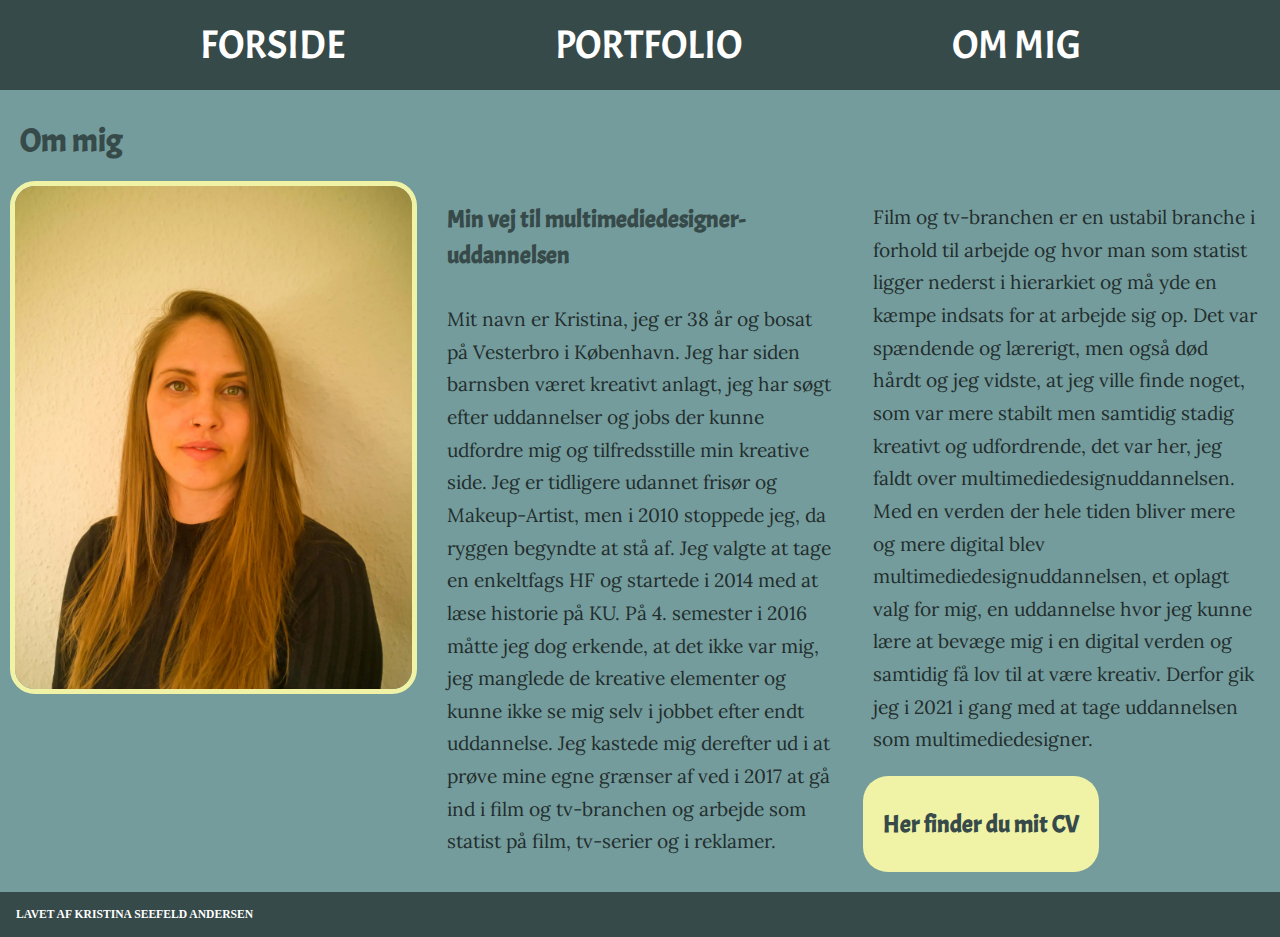
<file: ommig.html>
<!DOCTYPE html>
<html lang="da">
  <head>
    <meta charset="UTF-8" />
    <meta http-equiv="X-UA-Compatible" content="IE=edge" />
    <meta name="viewport" content="width=device-width, initial-scale=1.0" />
    <meta name="robots" content="noindex" />
    <link rel="stylesheet" href="index.css" />
    <link rel="preconnect" href="https://fonts.googleapis.com" />
    <link rel="preconnect" href="https://fonts.gstatic.com" crossorigin />
    <link
      href="https://fonts.googleapis.com/css2?family=Acme&display=swap"
      rel="stylesheet"
    />
    <link
      href="https://fonts.googleapis.com/css2?family=Lora:ital,wght@0,400;0,500;1,400;1,500&display=swap"
      rel="stylesheet"
    />
    <title>Om mig</title>
  </head>
  <body>
    <header id="menubar">
      <button class="toggle-btn">≡</button>
      <nav>
        <ul>
          <li>
            <a href="index.html">FORSIDE</a>
          </li>
          <li>
            <a href="portfolio.html">PORTFOLIO</a>
          </li>
          <li>
            <a href="#ommig">OM MIG</a>
          </li>
        </ul>
      </nav>
    </header>
    <main>
      <section id="om_mig">
        <h3>Om mig</h3>
        <div class="migwrapper">
          <img src="webp/portfolioportræt.webp" alt="portrætfoto af mig" />
          <div>
            <h4>Min vej til multimediedesigner-uddannelsen</h4>
            <p>
              Mit navn er Kristina, jeg er 38 år og bosat på Vesterbro i
              København. Jeg har siden barnsben været kreativt anlagt, jeg har
              søgt efter uddannelser og jobs der kunne udfordre mig og
              tilfredsstille min kreative side. Jeg er tidligere udannet frisør
              og Makeup-Artist, men i 2010 stoppede jeg, da ryggen begyndte at
              stå af. Jeg valgte at tage en enkeltfags HF og startede i 2014 med
              at læse historie på KU. På 4. semester i 2016 måtte jeg dog
              erkende, at det ikke var mig, jeg manglede de kreative elementer
              og kunne ikke se mig selv i jobbet efter endt uddannelse. Jeg
              kastede mig derefter ud i at prøve mine egne grænser af ved i 2017
              at gå ind i film og tv-branchen og arbejde som statist på film,
              tv-serier og i reklamer.
            </p>
          </div>
          <div>
            <p>
              Film og tv-branchen er en ustabil branche i forhold til arbejde og
              hvor man som statist ligger nederst i hierarkiet og må yde en
              kæmpe indsats for at arbejde sig op. Det var spændende og
              lærerigt, men også død hårdt og jeg vidste, at jeg ville finde
              noget, som var mere stabilt men samtidig stadig kreativt og
              udfordrende, det var her, jeg faldt over
              multimediedesignuddannelsen. Med en verden der hele tiden bliver
              mere og mere digital blev multimediedesignuddannelsen, et oplagt
              valg for mig, en uddannelse hvor jeg kunne lære at bevæge mig i en
              digital verden og samtidig få lov til at være kreativ. Derfor gik
              jeg i 2021 i gang med at tage uddannelsen som multimediedesigner.
            </p>
            <a href="pdf/mitCV.pdf" class="linkknap" target="blank"
              ><h4>Her finder du mit CV</h4>
            </a>
          </div>
        </div>
      </section>
    </main>
    <footer><h5>LAVET AF KRISTINA SEEFELD ANDERSEN</h5></footer>
    <script src="navigation.js"></script>
  </body>
</html>
</file>
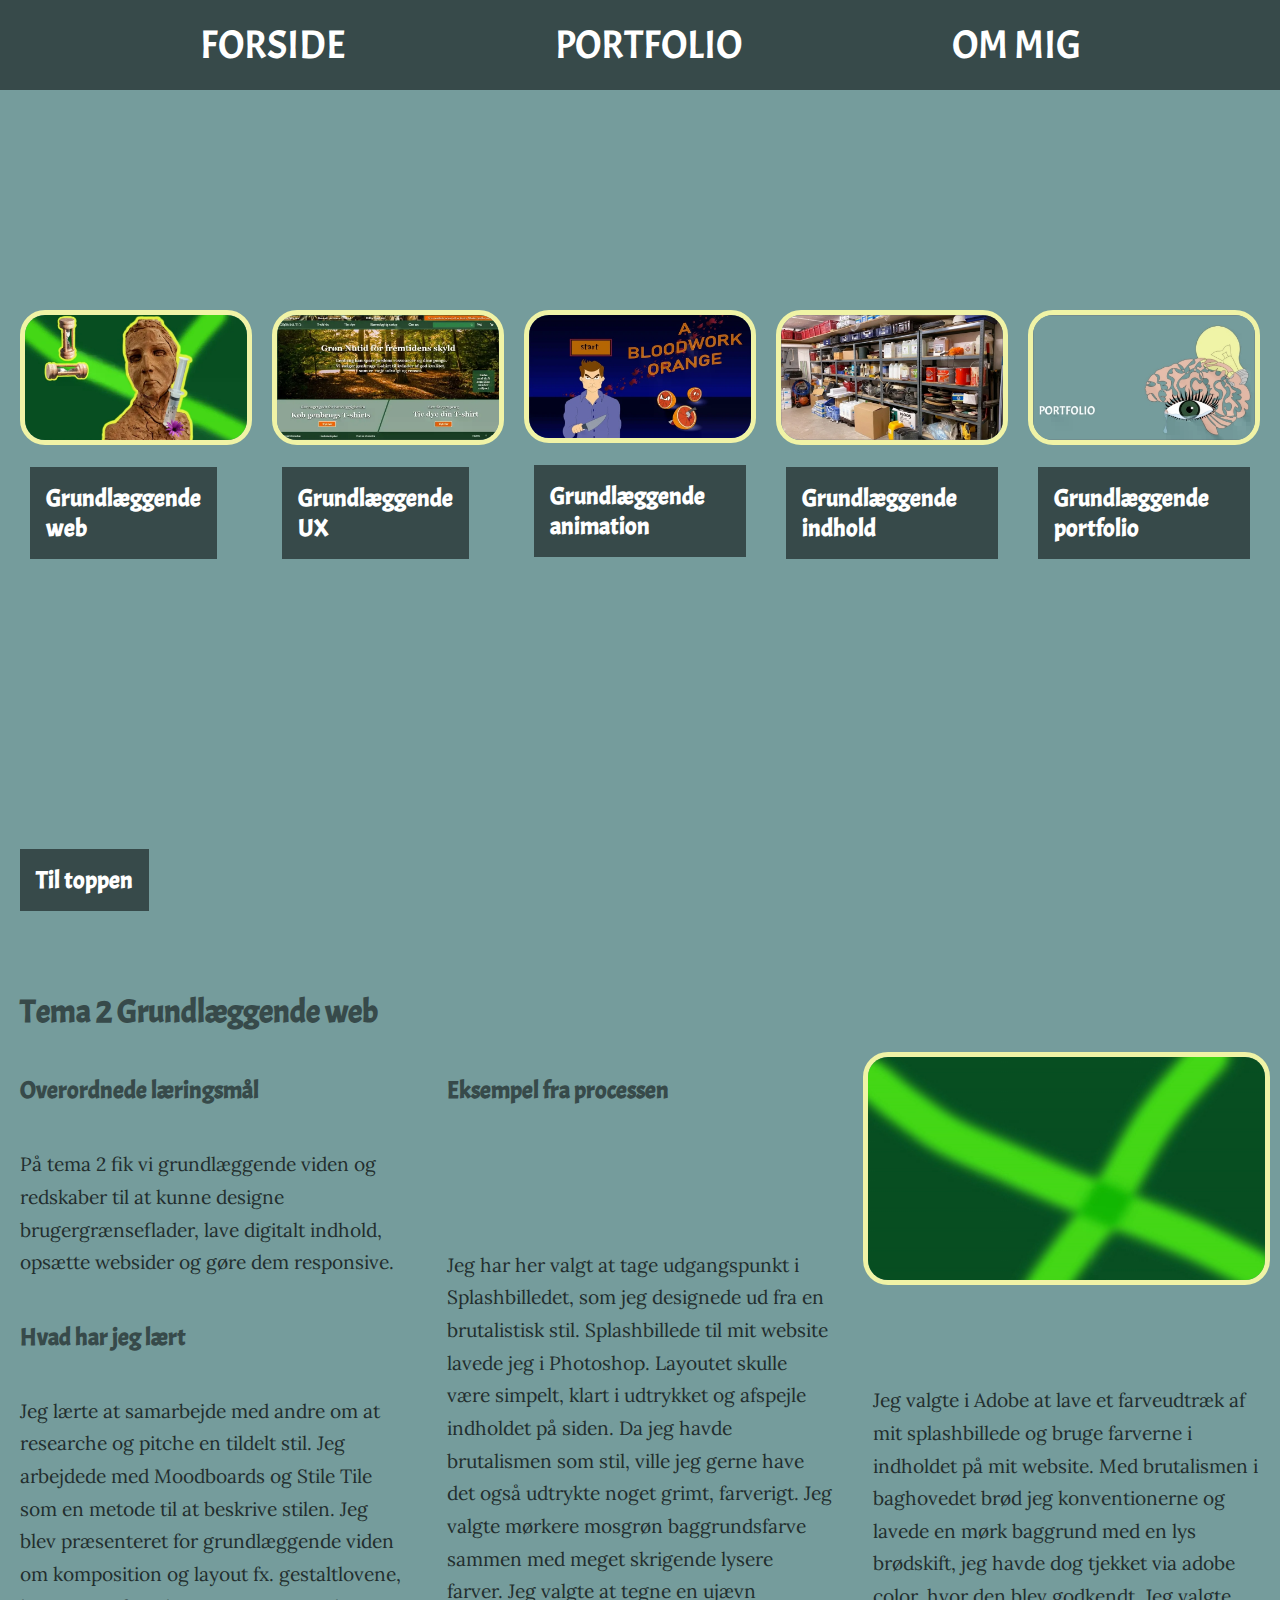
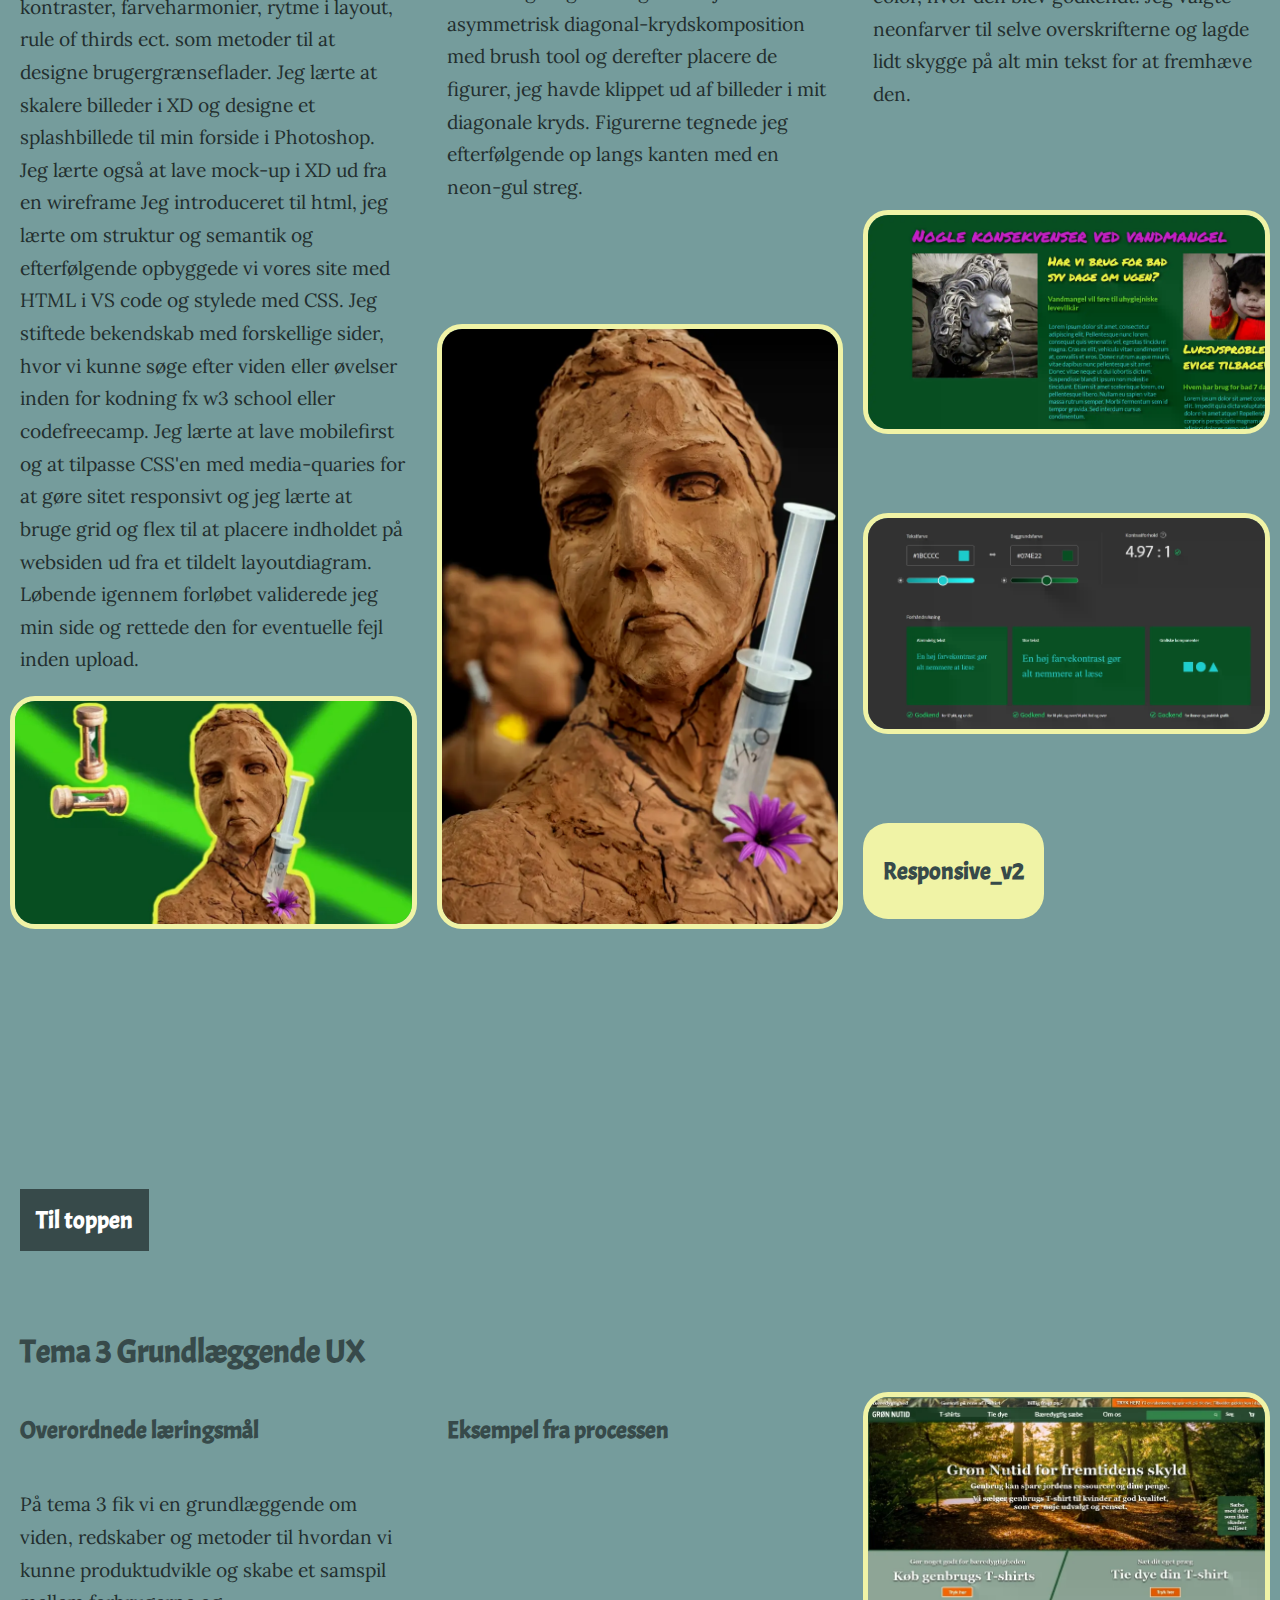
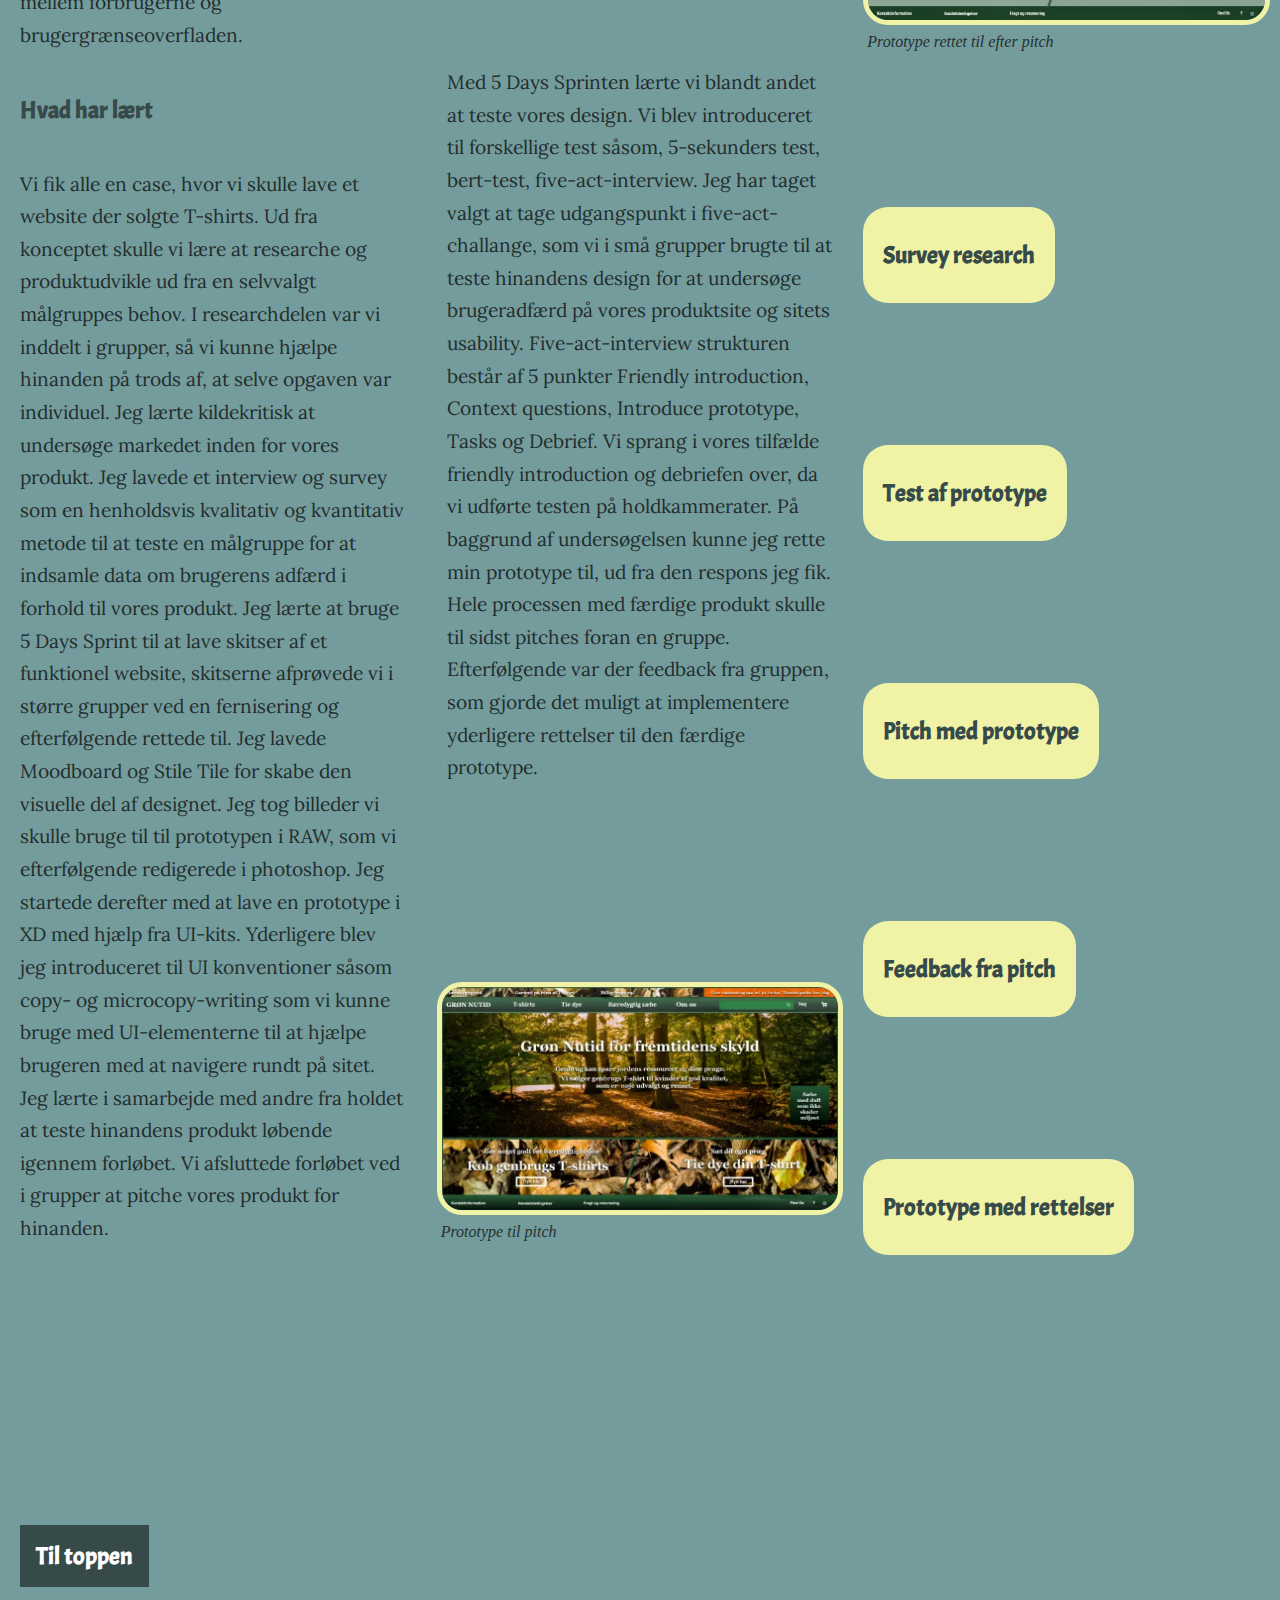
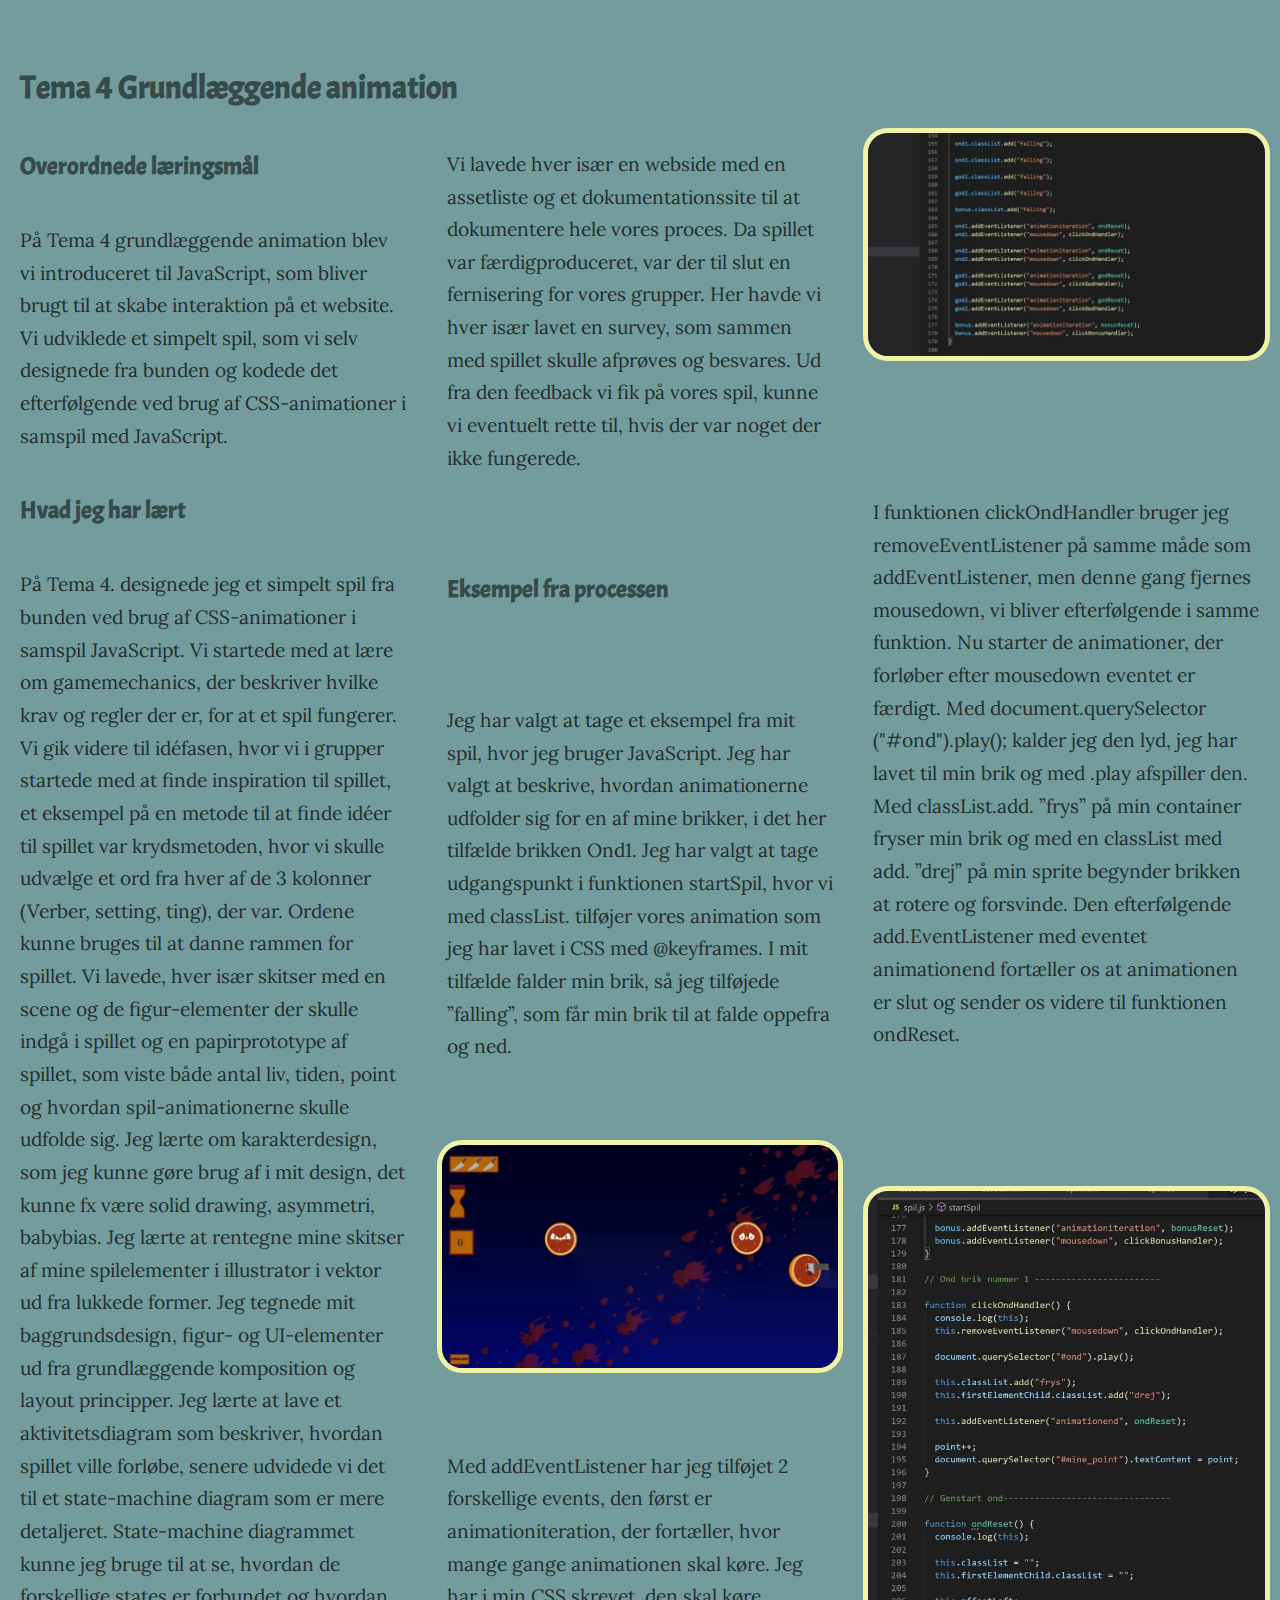
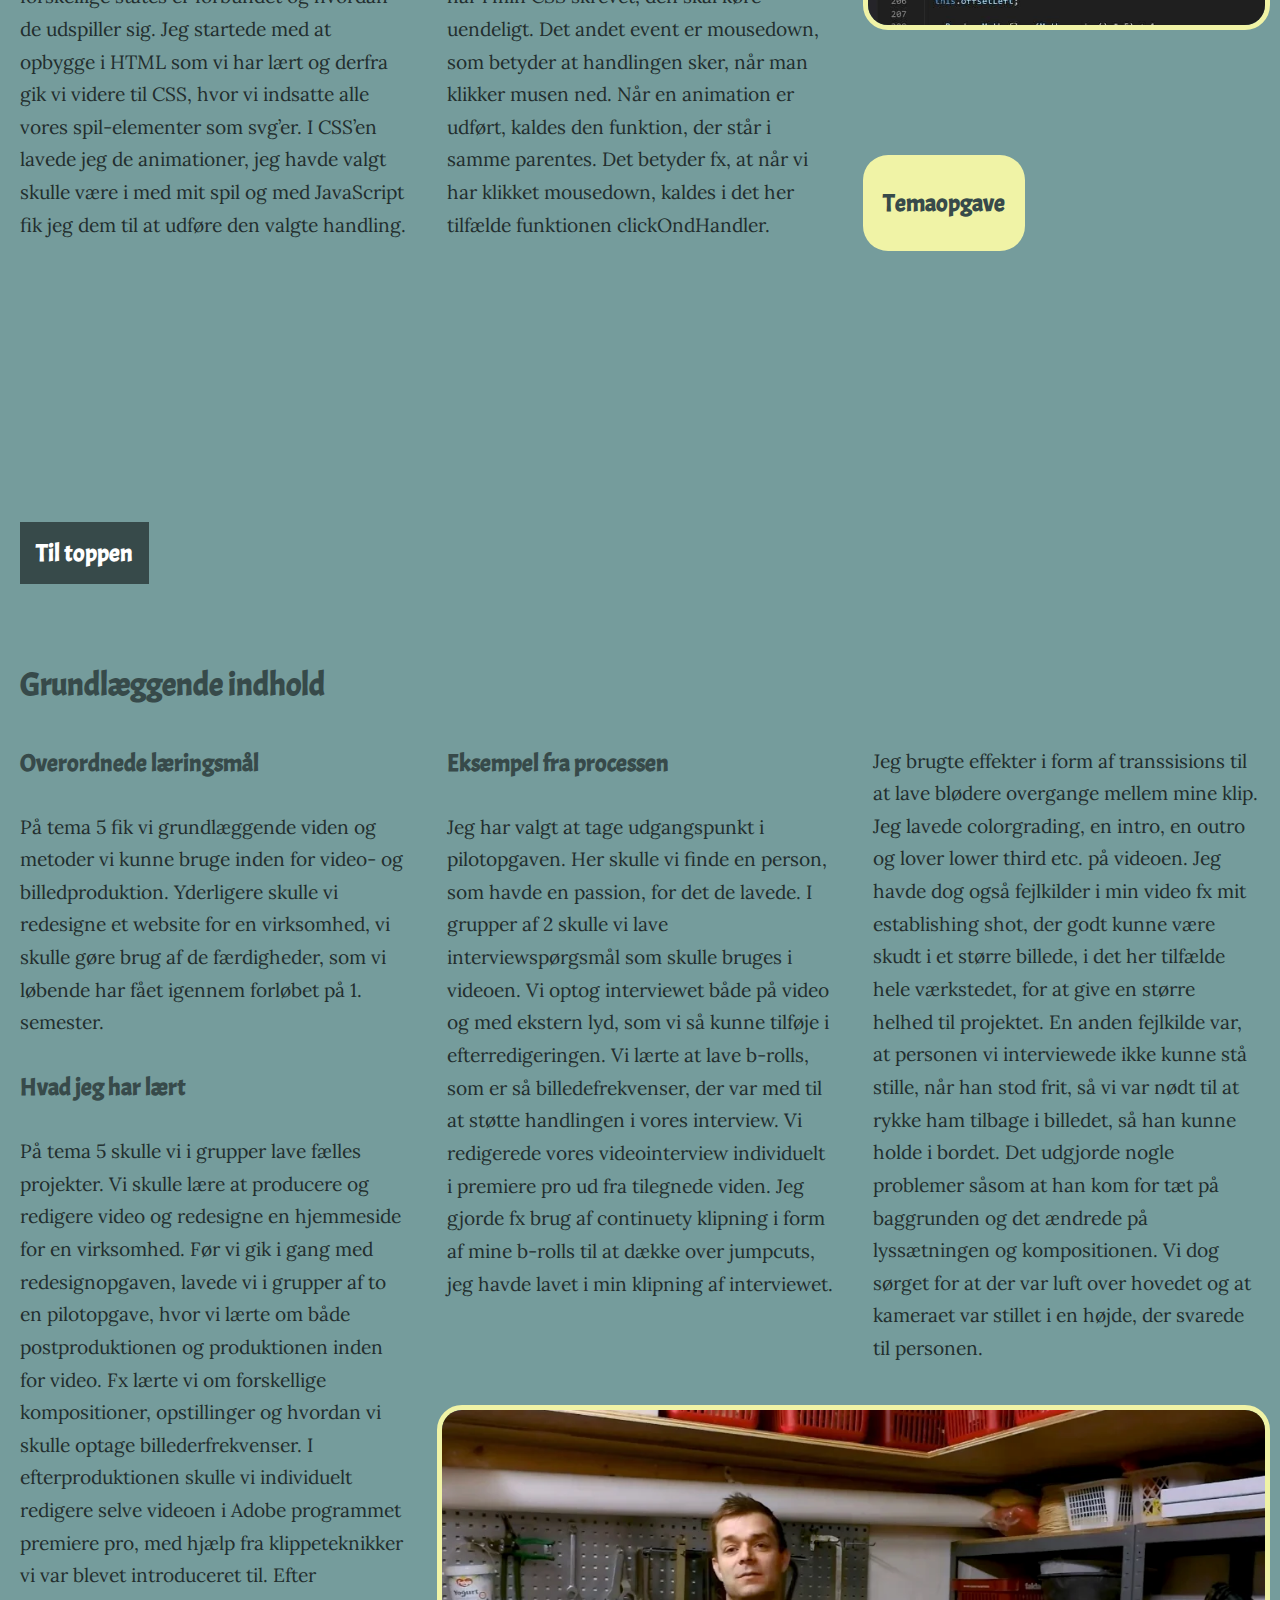
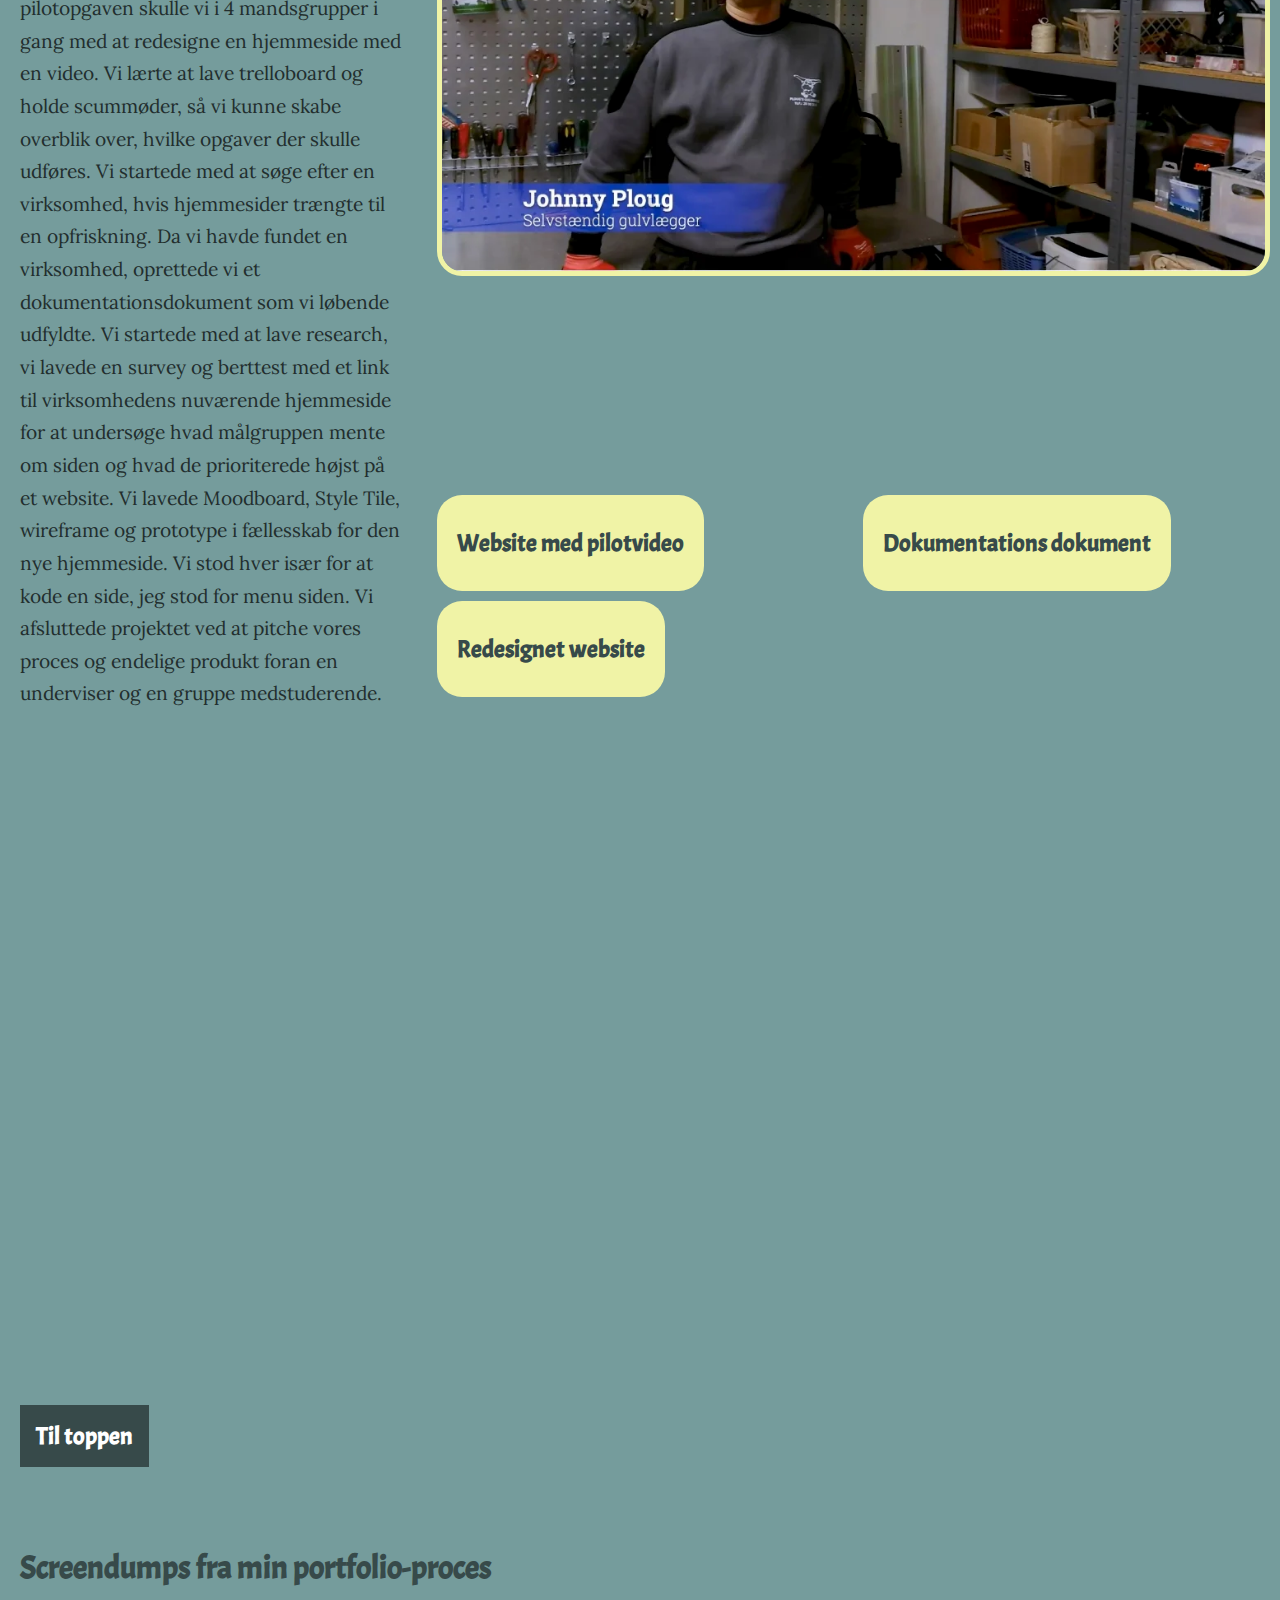
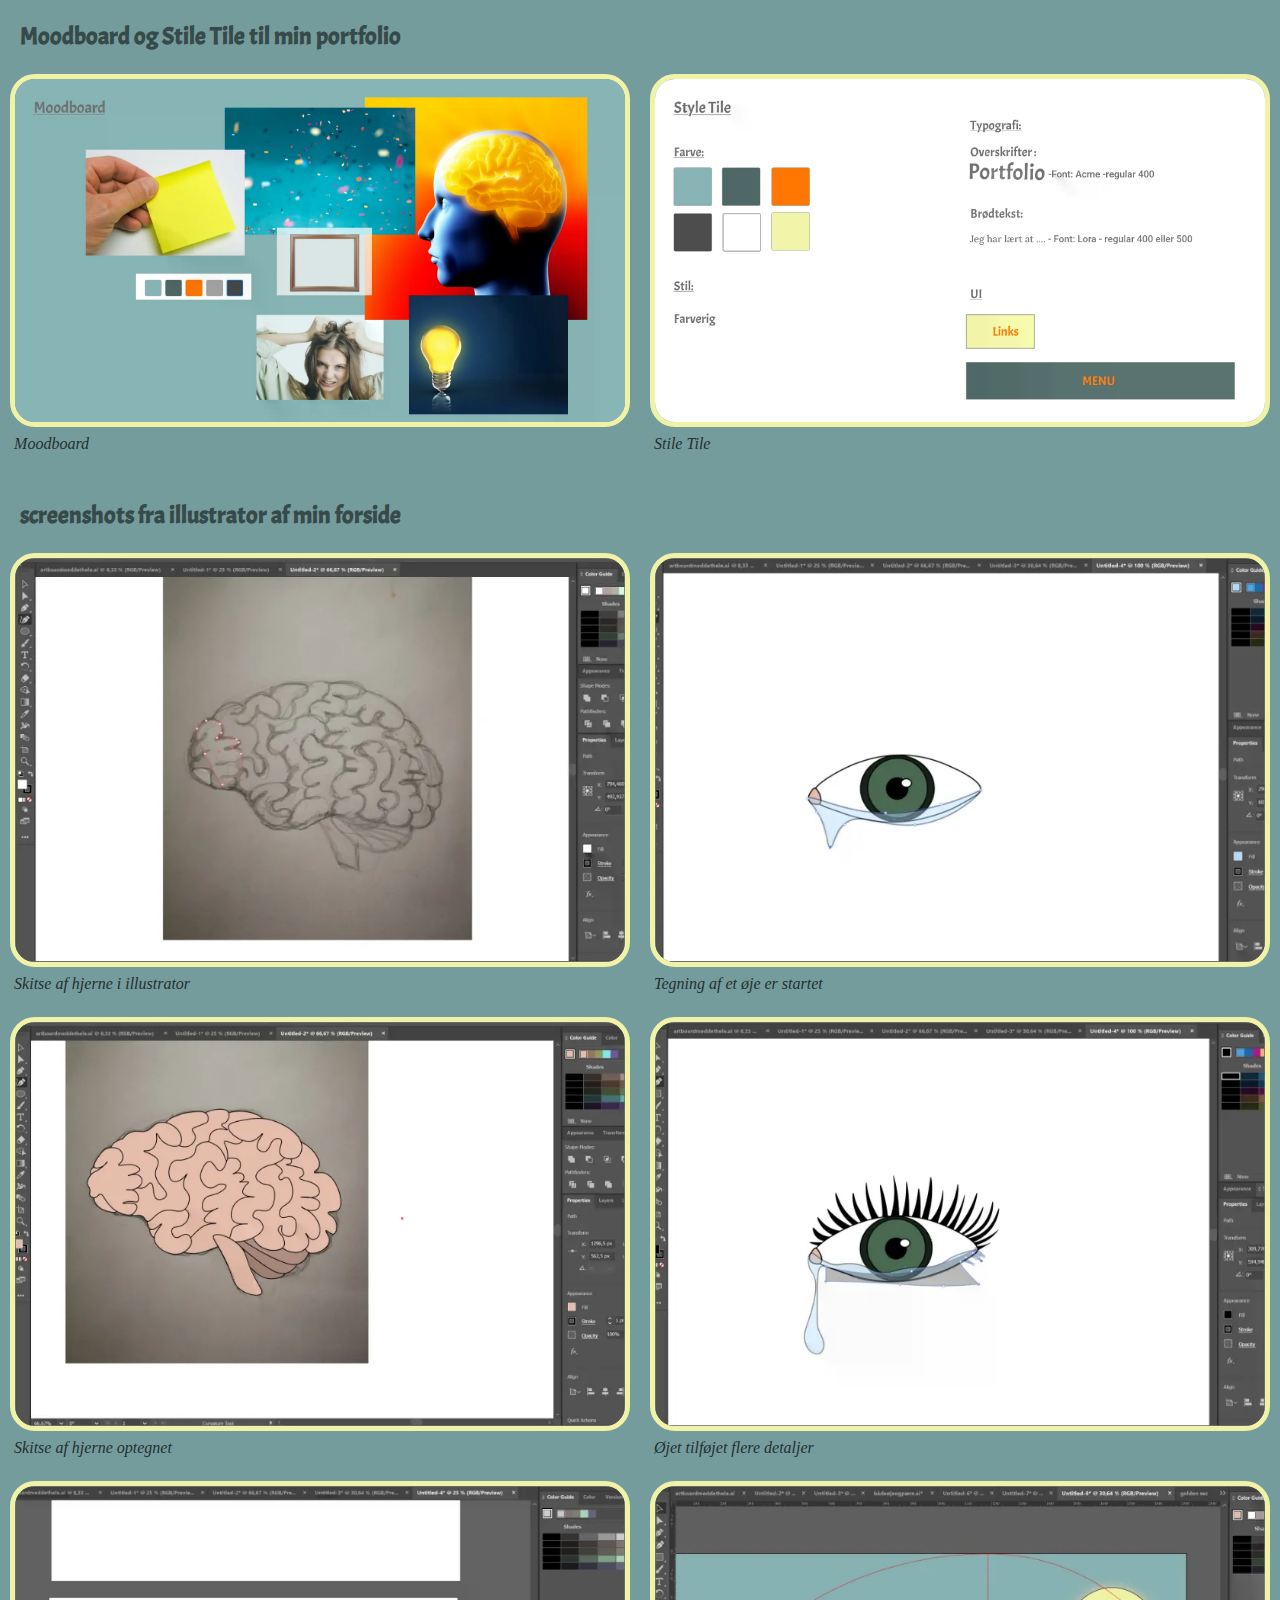
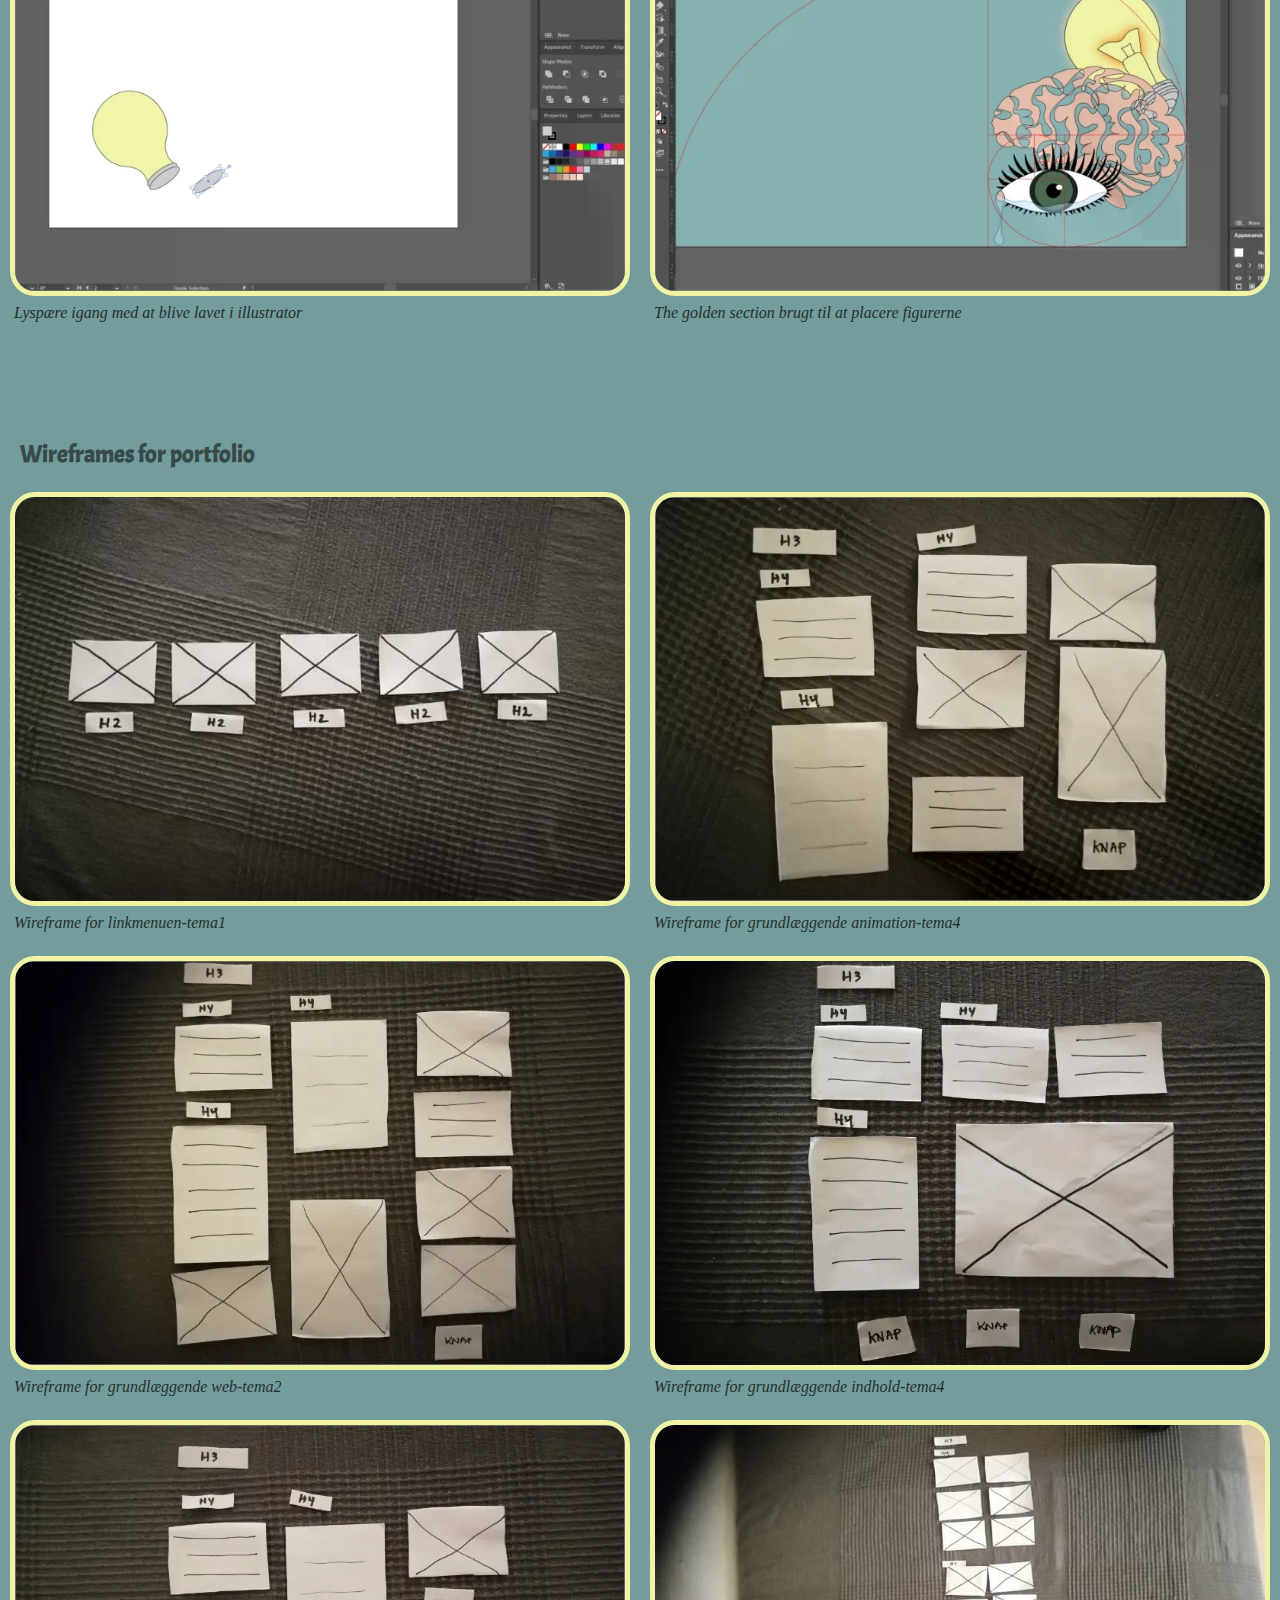
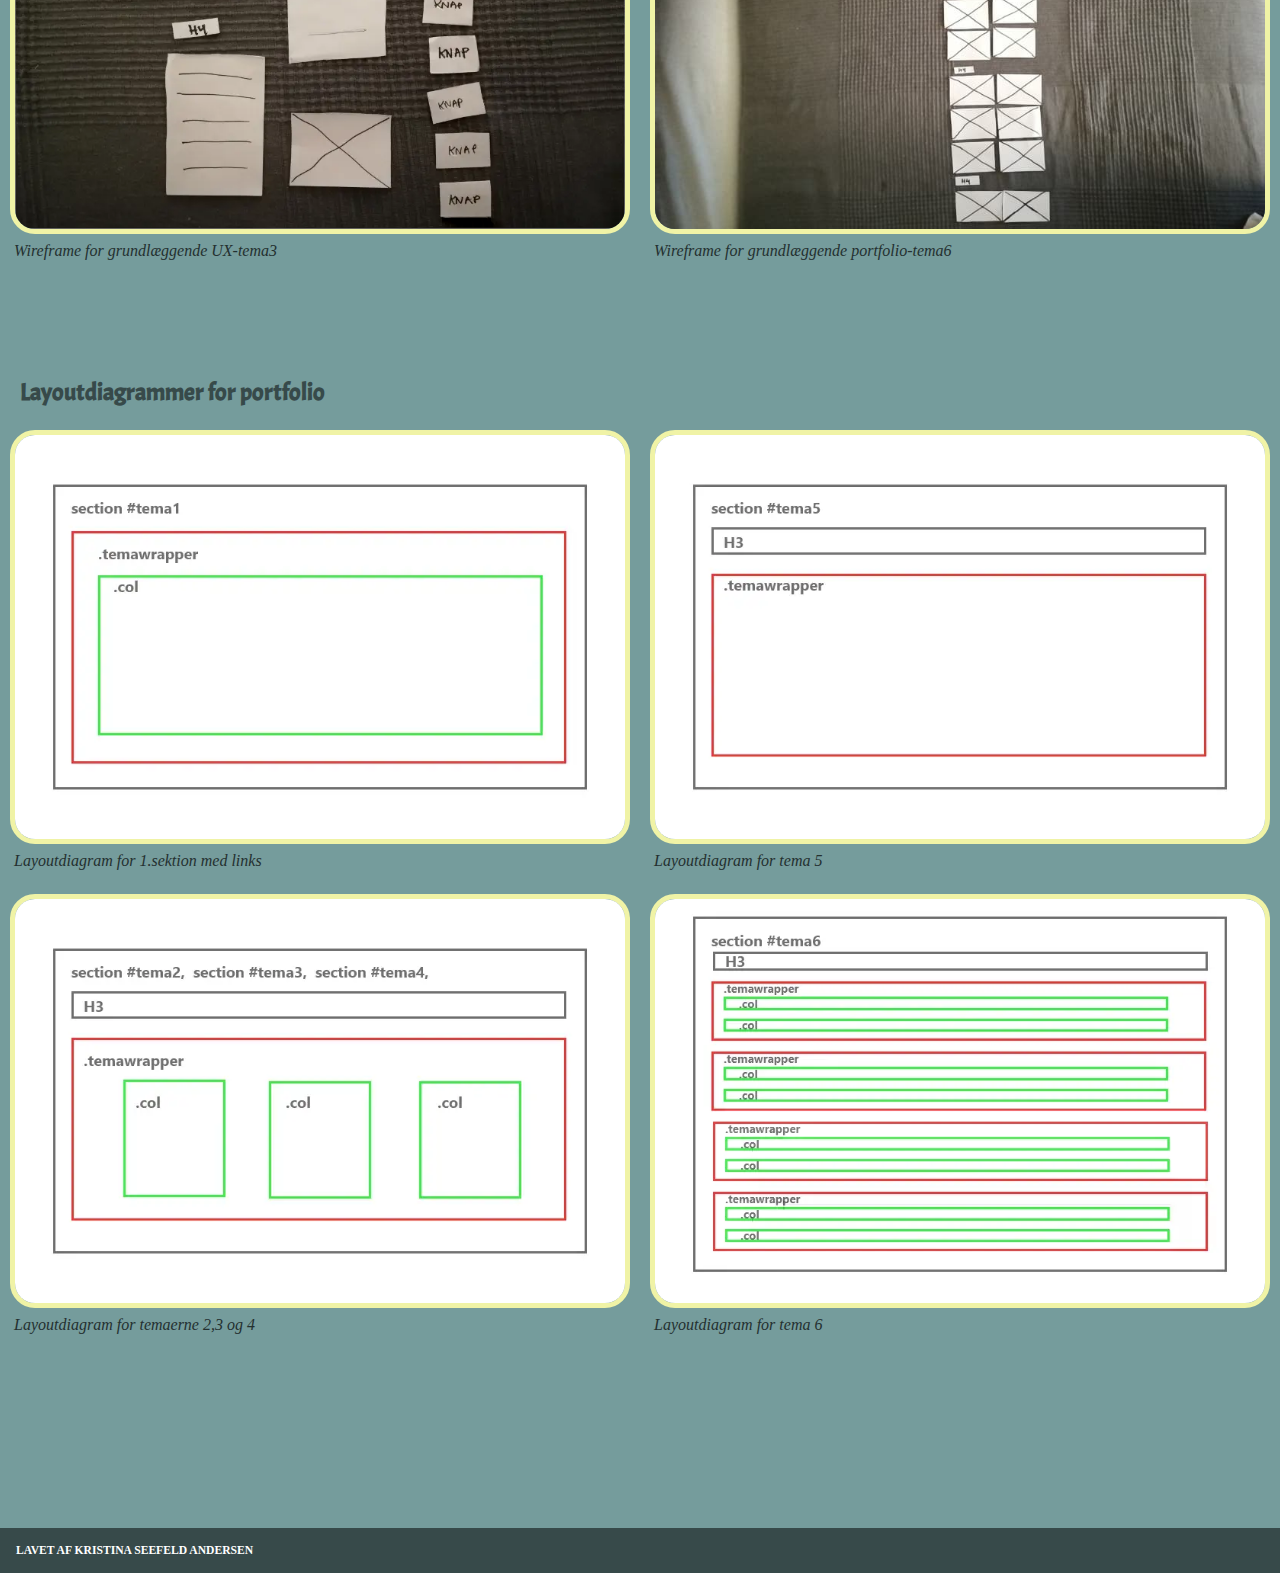
<file: portfolio.html>
<!DOCTYPE html>
<html lang="da">
  <head>
    <meta charset="UTF-8" />
    <meta http-equiv="X-UA-Compatible" content="IE=edge" />
    <meta name="viewport" content="width=device-width, initial-scale=1.0" />
    <meta name="robots" content="noindex" />
    <link rel="stylesheet" href="index.css" />

    <link rel="preconnect" href="https://fonts.googleapis.com" />
    <link rel="preconnect" href="https://fonts.gstatic.com" crossorigin />
    <link
      href="https://fonts.googleapis.com/css2?family=Acme&display=swap"
      rel="stylesheet"
    />
    <link
      href="https://fonts.googleapis.com/css2?family=Lora:ital,wght@0,400;0,500;1,400;1,500&display=swap"
      rel="stylesheet"
    />
    <title>Portfolio</title>
  </head>
  <body>
    <header id="menubar">
      <button class="toggle-btn">≡</button>
      <nav>
        <ul>
          <li>
            <a href="index.html">FORSIDE</a>
          </li>
          <li>
            <a href="#portfolio">PORTFOLIO</a>
          </li>
          <li>
            <a href="ommig.html">OM MIG</a>
          </li>
        </ul>
      </nav>
    </header>
    <main>
      <section id="tema1">
        <div class="temawrapper">
          <div class="col">
            <a href="portfolio.html#tema2"
              ><img src="webp/tema2.webp" alt="splashbillede" />
              <h2>
                Grundlæggende<br />
                web
              </h2></a
            >

            <a href="portfolio.html#tema3"
              ><img src="webp/tema3.webp" alt="prototype forside" />
              <h2>
                Grundlæggende<br />
                UX
              </h2></a
            >

            <a href="portfolio.html#tema4"
              ><img src="webp/tema4.webp" alt="spil forside" />
              <h2>Grundlæggende animation</h2></a
            >

            <a href="portfolio.html#tema5"
              ><img src="webp/tema5.webp" alt="værksted" />
              <h2>Grundlæggende indhold</h2></a
            >

            <a href="portfolio.html#tema6">
              <img src="webp/tema6.webp" alt="portfolio forside" />
              <h2>Grundlæggende portfolio</h2></a
            >
          </div>
        </div>
      </section>
      <section id="tema2">
        <a href="portfolio.html"><h2>Til toppen</h2></a>
        <h3>Tema 2 Grundlæggende web</h3>
        <div class="temawrapper">
          <div class="col">
            <h4>Overordnede læringsmål</h4>
            <p>
              På tema 2 fik vi grundlæggende viden og redskaber til at kunne
              designe brugergrænseflader, lave digitalt indhold, opsætte
              websider og gøre dem responsive.
            </p>
            <h4>Hvad har jeg lært</h4>
            <p>
              Jeg lærte at samarbejde med andre om at researche og pitche en
              tildelt stil. Jeg arbejdede med Moodboards og Stile Tile som en
              metode til at beskrive stilen. Jeg blev præsenteret for
              grundlæggende viden om komposition og layout fx. gestaltlovene,
              kontraster, farveharmonier, rytme i layout, rule of thirds ect.
              som metoder til at designe brugergrænseflader. Jeg lærte at
              skalere billeder i XD og designe et splashbillede til min forside
              i Photoshop. Jeg lærte også at lave mock-up i XD ud fra en
              wireframe Jeg introduceret til html, jeg lærte om struktur og
              semantik og efterfølgende opbyggede vi vores site med HTML i VS
              code og stylede med CSS. Jeg stiftede bekendskab med forskellige
              sider, hvor vi kunne søge efter viden eller øvelser inden for
              kodning fx w3 school eller codefreecamp. Jeg lærte at lave
              mobilefirst og at tilpasse CSS'en med media-quaries for at gøre
              sitet responsivt og jeg lærte at bruge grid og flex til at placere
              indholdet på websiden ud fra et tildelt layoutdiagram. Løbende
              igennem forløbet validerede jeg min side og rettede den for
              eventuelle fejl inden upload.
            </p>

            <img src="webp/tema2.webp" alt="splashbillede" />
          </div>
          <div class="col">
            <h4>Eksempel fra processen</h4>
            <p>
              Jeg har her valgt at tage udgangspunkt i Splashbilledet, som jeg
              designede ud fra en brutalistisk stil. Splashbillede til mit
              website lavede jeg i Photoshop. Layoutet skulle være simpelt,
              klart i udtrykket og afspejle indholdet på siden. Da jeg havde
              brutalismen som stil, ville jeg gerne have det også udtrykte noget
              grimt, farverigt. Jeg valgte mørkere mosgrøn baggrundsfarve sammen
              med meget skrigende lysere farver. Jeg valgte at tegne en ujævn
              asymmetrisk diagonal-krydskomposition med brush tool og derefter
              placere de figurer, jeg havde klippet ud af billeder i mit
              diagonale kryds. Figurerne tegnede jeg efterfølgende op langs
              kanten med en neon-gul streg.
            </p>
            <img src="webp/colourbox.webp" alt="billedefracolourbox" />
          </div>
          <div class="col">
            <img src="webp/komposition.webp" alt="krydskomposition" />
            <p>
              Jeg valgte i Adobe at lave et farveudtræk af mit splashbillede og
              bruge farverne i indholdet på mit website. Med brutalismen i
              baghovedet brød jeg konventionerne og lavede en mørk baggrund med
              en lys brødskift, jeg havde dog tjekket via adobe color, hvor den
              blev godkendt. Jeg valgte neonfarver til selve overskrifterne og
              lagde lidt skygge på alt min tekst for at fremhæve den.
            </p>
            <img src="webp/typografi.webp" alt="overskrifter" />
            <img src="webp/adobetjek.webp" alt="farvetjek" />
            <a
              href="http://seefeld.dk/kea/02_web/04_responsive/responsive_v2/index.html"
              class="linkknap"
              target="blank"
              ><h4>Responsive_v2</h4>
            </a>
          </div>
        </div>
      </section>
      <section id="tema3">
        <a href="portfolio.html"><h2>Til toppen</h2></a>
        <h3>Tema 3 Grundlæggende UX</h3>
        <div class="temawrapper">
          <div class="col">
            <h4>Overordnede læringsmål</h4>
            <p>
              På tema 3 fik vi en grundlæggende om viden, redskaber og metoder
              til hvordan vi kunne produktudvikle og skabe et samspil mellem
              forbrugerne og brugergrænseoverfladen.
            </p>
            <h4>Hvad har lært</h4>
            <p>
              Vi fik alle en case, hvor vi skulle lave et website der solgte
              T-shirts. Ud fra konceptet skulle vi lære at researche og
              produktudvikle ud fra en selvvalgt målgruppes behov. I
              researchdelen var vi inddelt i grupper, så vi kunne hjælpe
              hinanden på trods af, at selve opgaven var individuel. Jeg lærte
              kildekritisk at undersøge markedet inden for vores produkt. Jeg
              lavede et interview og survey som en henholdsvis kvalitativ og
              kvantitativ metode til at teste en målgruppe for at indsamle data
              om brugerens adfærd i forhold til vores produkt. Jeg lærte at
              bruge 5 Days Sprint til at lave skitser af et funktionel website,
              skitserne afprøvede vi i større grupper ved en fernisering og
              efterfølgende rettede til. Jeg lavede Moodboard og Stile Tile for
              skabe den visuelle del af designet. Jeg tog billeder vi skulle
              bruge til til prototypen i RAW, som vi efterfølgende redigerede i
              photoshop. Jeg startede derefter med at lave en prototype i XD med
              hjælp fra UI-kits. Yderligere blev jeg introduceret til UI
              konventioner såsom copy- og microcopy-writing som vi kunne bruge
              med UI-elementerne til at hjælpe brugeren med at navigere rundt på
              sitet. Jeg lærte i samarbejde med andre fra holdet at teste
              hinandens produkt løbende igennem forløbet. Vi afsluttede forløbet
              ved i grupper at pitche vores produkt for hinanden.
            </p>
          </div>
          <div class="col">
            <h4>Eksempel fra processen</h4>
            <p>
              Med 5 Days Sprinten lærte vi blandt andet at teste vores design.
              Vi blev introduceret til forskellige test såsom, 5-sekunders test,
              bert-test, five-act-interview. Jeg har taget valgt at tage
              udgangspunkt i five-act-challange, som vi i små grupper brugte til
              at teste hinandens design for at undersøge brugeradfærd på vores
              produktsite og sitets usability. Five-act-interview strukturen
              består af 5 punkter Friendly introduction, Context questions,
              Introduce prototype, Tasks og Debrief. Vi sprang i vores tilfælde
              friendly introduction og debriefen over, da vi udførte testen på
              holdkammerater. På baggrund af undersøgelsen kunne jeg rette min
              prototype til, ud fra den respons jeg fik. Hele processen med
              færdige produkt skulle til sidst pitches foran en gruppe.
              Efterfølgende var der feedback fra gruppen, som gjorde det muligt
              at implementere yderligere rettelser til den færdige prototype.
            </p>

            <figure>
              <img src="webp/prototype1.webp" alt="firstprototype" />

              <figcaption>Prototype til pitch</figcaption>
            </figure>
          </div>

          <div class="col">
            <figure>
              <img src="webp/prototype2.webp" alt="secondprototype" />

              <figcaption>Prototype rettet til efter pitch</figcaption>
            </figure>
            <a href="pdf/03_survey.pdf" class="linkknap" target="blank"
              ><h4>Survey research</h4>
            </a>
            <a
              href="pdf/03_test_af_prototype.pdf"
              class="linkknap"
              target="blank"
              ><h4>Test af prototype</h4>
            </a>
            <a href="pdf/03_pitch.pdf" class="linkknap" target="blank"
              ><h4>Pitch med prototype</h4>
            </a>
            <a
              href="pdf/03_Feedbackfrapitch.pdf"
              class="linkknap"
              target="blank"
              ><h4>Feedback fra pitch</h4>
            </a>
            <a
              href="https://xd.adobe.com/view/9c56fc59-2c72-4054-86d7-c68769b2a1cc-c905/?fullscreen "
              class="linkknap"
              target="blank"
              ><h4>Prototype med rettelser</h4>
            </a>
          </div>
        </div>
      </section>
      <section id="tema4">
        <a href="portfolio.html"><h2>Til toppen</h2></a>
        <h3>Tema 4 Grundlæggende animation</h3>
        <div class="temawrapper">
          <div class="col">
            <h4>Overordnede læringsmål</h4>
            <p>
              På Tema 4 grundlæggende animation blev vi introduceret til
              JavaScript, som bliver brugt til at skabe interaktion på et
              website. Vi udviklede et simpelt spil, som vi selv designede fra
              bunden og kodede det efterfølgende ved brug af CSS-animationer i
              samspil med JavaScript.
            </p>
            <h4>Hvad jeg har lært</h4>
            <p>
              På Tema 4. designede jeg et simpelt spil fra bunden ved brug af
              CSS-animationer i samspil JavaScript. Vi startede med at lære om
              gamemechanics, der beskriver hvilke krav og regler der er, for at
              et spil fungerer. Vi gik videre til idéfasen, hvor vi i grupper
              startede med at finde inspiration til spillet, et eksempel på en
              metode til at finde idéer til spillet var krydsmetoden, hvor vi
              skulle udvælge et ord fra hver af de 3 kolonner (Verber, setting,
              ting), der var. Ordene kunne bruges til at danne rammen for
              spillet. Vi lavede, hver især skitser med en scene og de
              figur-elementer der skulle indgå i spillet og en papirprototype af
              spillet, som viste både antal liv, tiden, point og hvordan
              spil-animationerne skulle udfolde sig. Jeg lærte om
              karakterdesign, som jeg kunne gøre brug af i mit design, det kunne
              fx være solid drawing, asymmetri, babybias. Jeg lærte at rentegne
              mine skitser af mine spilelementer i illustrator i vektor ud fra
              lukkede former. Jeg tegnede mit baggrundsdesign, figur- og
              UI-elementer ud fra grundlæggende komposition og layout
              principper. Jeg lærte at lave et aktivitetsdiagram som beskriver,
              hvordan spillet ville forløbe, senere udvidede vi det til et
              state-machine diagram som er mere detaljeret. State-machine
              diagrammet kunne jeg bruge til at se, hvordan de forskellige
              states er forbundet og hvordan de udspiller sig. Jeg startede med
              at opbygge i HTML som vi har lært og derfra gik vi videre til CSS,
              hvor vi indsatte alle vores spil-elementer som svg’er. I CSS’en
              lavede jeg de animationer, jeg havde valgt skulle være i med mit
              spil og med JavaScript fik jeg dem til at udføre den valgte
              handling.
            </p>
          </div>
          <div class="col">
            <p>
              Vi lavede hver især en webside med en assetliste og et
              dokumentationssite til at dokumentere hele vores proces. Da
              spillet var færdigproduceret, var der til slut en fernisering for
              vores grupper. Her havde vi hver især lavet en survey, som sammen
              med spillet skulle afprøves og besvares. Ud fra den feedback vi
              fik på vores spil, kunne vi eventuelt rette til, hvis der var
              noget der ikke fungerede.
            </p>
            <h4>Eksempel fra processen</h4>
            <p>
              Jeg har valgt at tage et eksempel fra mit spil, hvor jeg bruger
              JavaScript. Jeg har valgt at beskrive, hvordan animationerne
              udfolder sig for en af mine brikker, i det her tilfælde brikken
              Ond1. Jeg har valgt at tage udgangspunkt i funktionen startSpil,
              hvor vi med classList. tilføjer vores animation som jeg har lavet
              i CSS med @keyframes. I mit tilfælde falder min brik, så jeg
              tilføjede ”falling”, som får min brik til at falde oppefra og ned.
            </p>
            <img
              src="webp/spilskaerm.webp"
              alt="spilside med faldende brikker"
            />
            <p>
              Med addEventListener har jeg tilføjet 2 forskellige events, den
              først er animationiteration, der fortæller, hvor mange gange
              animationen skal køre. Jeg har i min CSS skrevet, den skal køre
              uendeligt. Det andet event er mousedown, som betyder at handlingen
              sker, når man klikker musen ned. Når en animation er udført,
              kaldes den funktion, der står i samme parentes. Det betyder fx, at
              når vi har klikket mousedown, kaldes i det her tilfælde funktionen
              clickOndHandler.
            </p>
          </div>
          <div class="col">
            <img src="jpg/javascript1.jpg" alt="startspil funktionen" />
            <p>
              I funktionen clickOndHandler bruger jeg removeEventListener på
              samme måde som addEventListener, men denne gang fjernes mousedown,
              vi bliver efterfølgende i samme funktion. Nu starter de
              animationer, der forløber efter mousedown eventet er færdigt. Med
              document.querySelector ("#ond").play(); kalder jeg den lyd, jeg
              har lavet til min brik og med .play afspiller den. Med
              classList.add. ”frys” på min container fryser min brik og med en
              classList med add. ”drej” på min sprite begynder brikken at rotere
              og forsvinde. Den efterfølgende add.EventListener med eventet
              animationend fortæller os at animationen er slut og sender os
              videre til funktionen ondReset.
            </p>
            <img src="jpg/javascript2.jpg" alt="ondHandler funktionen" />
            <a
              href="http://www.seefeld.dk/kea/04_animation/spil/index.html"
              class="linkknap"
              target="blank"
              ><h4>Temaopgave</h4>
            </a>
          </div>
        </div>
      </section>
      <section id="tema5">
        <a href="portfolio.html"><h2>Til toppen</h2></a>
        <h3>Grundlæggende indhold</h3>
        <div class="temawrapper">
          <div class="pilot1">
            <h4>Overordnede læringsmål</h4>
            <p>
              På tema 5 fik vi grundlæggende viden og metoder vi kunne bruge
              inden for video- og billedproduktion. Yderligere skulle vi
              redesigne et website for en virksomhed, vi skulle gøre brug af de
              færdigheder, som vi løbende har fået igennem forløbet på 1.
              semester.
            </p>

            <h4>Hvad jeg har lært</h4>
            <p>
              På tema 5 skulle vi i grupper lave fælles projekter. Vi skulle
              lære at producere og redigere video og redesigne en hjemmeside for
              en virksomhed. Før vi gik i gang med redesignopgaven, lavede vi i
              grupper af to en pilotopgave, hvor vi lærte om både
              postproduktionen og produktionen inden for video. Fx lærte vi om
              forskellige kompositioner, opstillinger og hvordan vi skulle
              optage billederfrekvenser. I efterproduktionen skulle vi
              individuelt redigere selve videoen i Adobe programmet premiere
              pro, med hjælp fra klippeteknikker vi var blevet introduceret til.
              Efter pilotopgaven skulle vi i 4 mandsgrupper i gang med at
              redesigne en hjemmeside med en video. Vi lærte at lave trelloboard
              og holde scummøder, så vi kunne skabe overblik over, hvilke
              opgaver der skulle udføres. Vi startede med at søge efter en
              virksomhed, hvis hjemmesider trængte til en opfriskning. Da vi
              havde fundet en virksomhed, oprettede vi et dokumentationsdokument
              som vi løbende udfyldte. Vi startede med at lave research, vi
              lavede en survey og berttest med et link til virksomhedens
              nuværende hjemmeside for at undersøge hvad målgruppen mente om
              siden og hvad de prioriterede højst på et website. Vi lavede
              Moodboard, Style Tile, wireframe og prototype i fællesskab for den
              nye hjemmeside. Vi stod hver især for at kode en side, jeg stod
              for menu siden. Vi afsluttede projektet ved at pitche vores proces
              og endelige produkt foran en underviser og en gruppe
              medstuderende.
            </p>
          </div>
          <div class="pilot2">
            <h4>Eksempel fra processen</h4>
            <p>
              Jeg har valgt at tage udgangspunkt i pilotopgaven. Her skulle vi
              finde en person, som havde en passion, for det de lavede. I
              grupper af 2 skulle vi lave interviewspørgsmål som skulle bruges i
              videoen. Vi optog interviewet både på video og med ekstern lyd,
              som vi så kunne tilføje i efterredigeringen. Vi lærte at lave
              b-rolls, som er så billedefrekvenser, der var med til at støtte
              handlingen i vores interview. Vi redigerede vores videointerview
              individuelt i premiere pro ud fra tilegnede viden. Jeg gjorde fx
              brug af continuety klipning i form af mine b-rolls til at dække
              over jumpcuts, jeg havde lavet i min klipning af interviewet.
            </p>
          </div>
          <div class="pilot3">
            <p>
              Jeg brugte effekter i form af transsisions til at lave blødere
              overgange mellem mine klip. Jeg lavede colorgrading, en intro, en
              outro og lover lower third etc. på videoen. Jeg havde dog også
              fejlkilder i min video fx mit establishing shot, der godt kunne
              være skudt i et større billede, i det her tilfælde hele
              værkstedet, for at give en større helhed til projektet. En anden
              fejlkilde var, at personen vi interviewede ikke kunne stå stille,
              når han stod frit, så vi var nødt til at rykke ham tilbage i
              billedet, så han kunne holde i bordet. Det udgjorde nogle
              problemer såsom at han kom for tæt på baggrunden og det ændrede på
              lyssætningen og kompositionen. Vi dog sørget for at der var luft
              over hovedet og at kameraet var stillet i en højde, der svarede
              til personen.
            </p>
          </div>

          <div class="pilot4">
            <img src="webp/pilotvideo.webp" alt="billede fra pilotvideo" />
          </div>
          <div class="pilot5">
            <a
              href="https://kris91r3.github.io/pilotprojekt/"
              class="linkknap"
              target="blank"
              ><h4>Website med pilotvideo</h4>
            </a>
            <a
              href="https://loving-mayer-45c479.netlify.app/?fbclid=IwAR2_SeIqmNVTapPuYn_7HprQ_0zLmWUK3ppxp-2po9TVxA7PIXvMn_xK0aM"
              class="linkknap"
              target="blank"
              ><h4>Redesignet website</h4>
            </a>
          </div>
          <div class="pilot6">
            <a
              href="pdf/05_Dokumentationsdokument.pdf"
              class="linkknap"
              target="blank"
              ><h4>Dokumentations dokument</h4>
            </a>
          </div>
        </div>
      </section>
      <section id="tema6">
        <a href="portfolio.html"><h2>Til toppen</h2></a>
        <h3>Screendumps fra min portfolio-proces</h3>
        <h4>Moodboard og Stile Tile til min portfolio</h4>
        <div class="temawrapper">
          <figure>
            <img src="webp/moodboard.webp" alt="moodboard" />
            <figcaption>Moodboard</figcaption>
          </figure>
          <figure>
            <img src="webp/stile_tile.webp" alt="stile tile" />
            <figcaption>Stile Tile</figcaption>
          </figure>
        </div>

        <h4>screenshots fra illustrator af min forside</h4>
        <div class="temawrapper">
          <div class="col">
            <figure>
              <img src="webp/Skitsehjerne.webp" alt="skitse af hjerne" />

              <figcaption>Skitse af hjerne i illustrator</figcaption>
            </figure>
            <figure>
              <img src="webp/skitsehjerne2.webp" alt="hjerneskitse optegnet" />

              <figcaption>Skitse af hjerne optegnet</figcaption>
            </figure>
            <figure>
              <img src="webp/pæreskitse.webp" alt="tegning af lyspære" />
              <figcaption>
                Lyspære igang med at blive lavet i illustrator
              </figcaption>
            </figure>
          </div>
          <div class="col">
            <figure>
              <img src="webp/øjeskitse.webp" alt="øje tegning startet" />
              <figcaption>Tegning af et øje er startet</figcaption>
            </figure>

            <figure>
              <img src="webp/skitseøje2.webp" alt="øje yderligere detajler" />
              <figcaption>Øjet tilføjet flere detaljer</figcaption>
            </figure>

            <figure>
              <img
                src="webp/thegoldensectionbrugt.webp"
                alt="forside med golden section"
              />
              <figcaption>
                The golden section brugt til at placere figurerne
              </figcaption>
            </figure>
          </div>
        </div>

        <h4>Wireframes for portfolio</h4>
        <div class="temawrapper">
          <div class="col">
            <figure>
              <img src="webp/wireframe1.jpg" alt="wireframe1" />

              <figcaption>Wireframe for linkmenuen-tema1</figcaption>
            </figure>
            <figure>
              <img src="webp/wireframe2.webp" alt="wireframe2" />

              <figcaption>Wireframe for grundlæggende web-tema2</figcaption>
            </figure>
            <figure>
              <img src="webp/wireframe3.webp" alt="wireframe3" />

              <figcaption>Wireframe for grundlæggende UX-tema3</figcaption>
            </figure>
          </div>
          <div class="col">
            <figure>
              <img src="webp/wireframe4.webp" alt="wireframe4" />
              <figcaption>
                Wireframe for grundlæggende animation-tema4
              </figcaption>
            </figure>
            <figure>
              <img src="webp/wireframe5.webp" alt="wireframe5" />
              <figcaption>Wireframe for grundlæggende indhold-tema4</figcaption>
            </figure>
            <figure>
              <img src="webp/wireframe6.jpg" alt="wireframe6" />
              <figcaption>
                Wireframe for grundlæggende portfolio-tema6
              </figcaption>
            </figure>
          </div>
        </div>
        <h4>Layoutdiagrammer for portfolio</h4>
        <div class="temawrapper">
          <div class="col">
            <figure>
              <img src="webp/layout1.webp" alt="layoutdiagram for 1. sektion" />

              <figcaption>Layoutdiagram for 1.sektion med links</figcaption>
            </figure>

            <figure>
              <img src="webp/layout2.webp" alt="layoutdiagram tema 2,3,4" />

              <figcaption>Layoutdiagram for temaerne 2,3 og 4</figcaption>
            </figure>
          </div>
          <div class="col">
            <figure>
              <img src="webp/layout3.webp" alt="layoutdiagram tema 5" />

              <figcaption>Layoutdiagram for tema 5</figcaption>
            </figure>
            <figure>
              <img src="webp/layout4.webp" alt="layoutdiagram tema 6" />

              <figcaption>Layoutdiagram for tema 6</figcaption>
            </figure>
          </div>
        </div>
      </section>
    </main>
    <footer><h5>LAVET AF KRISTINA SEEFELD ANDERSEN</h5></footer>
    <script src="navigation.js"></script>
  </body>
</html>
</file>
<file: index.css>
img {
  max-width: 100%;
  border: 5px solid #f0f3a6;
  border-radius: 25px;
}

body {
  background-color: #759c9c;
}

main {
  display: grid;
  grid-template-columns: 1fr minmax(0, 1400px) 1fr;
  place-content: center;
}

main section {
  grid-column: 2/3;
  padding: 0.1px;
  margin: 10px;
}

#tema2,
#tema3,
#tema4,
#tema5,
#tema6 {
  padding: 0.1px;
  margin: 100px 10px 100px 10px;
}

* {
  margin: 0;
  padding: 0;
  box-sizing: border-box;
}

/* Navbaren starter her------ */

#menubar ul {
  display: flex;
  position: sticky;
  top: 0;
  list-style-type: none;
  background-color: #374a4a;
  flex-direction: row;
  justify-content: space-evenly;
}

li a {
  display: flex;
  text-align: center;
}

a {
  font-family: "acme", sans-serif;
  text-decoration: none;
  font-size: 1rem;
  color: #fff;
  padding: 0.25rem;
}

/* Hover til navn og til links----- */
a:hover,
h2:hover {
  color: #f0f3a6;
}
a h4:hover {
  color: #ff7500;
}

/* Burgermenu knappen skjules ved større skærm---- */

.toggle-btn {
  display: none;
}

/* Her starter SVG forside med tekst------- */

#screen {
  display: grid;
  grid-column: 1/4;
  width: 100%;
  aspect-ratio: 16/9;
  position: relative;
}

.forside {
  position: absolute;
  top: 0;
  left: 0;
  width: 100%;
  height: 100%;
  background-image: url(SVG/forside1.svg);
  background-size: cover;
}

.forside_txt h1 {
  position: absolute;
  top: 64%;
  left: 10%;
  color: #fff;
  font-family: "Acme", sans-serif;
  font-size: 2rem;
}

/* stylingen for alle linkknapperne som fører videre til opgaverne---- */

.linkknap {
  display: flex;
  background-color: #f0f3a6;
  color: #374a4a;
  text-align: center;
  cursor: pointer;
  text-decoration: none;
  border-radius: 25px;
  width: fit-content;
}

/* Overskifter familie og str. m.m.--------------- */

a h2 {
  font-family: "acme", sans-serif;
  font-size: 1rem;
  padding: 16px;
  color: #fff;
  background-color: #374a4a;
  width: 100%;
}

h3 {
  font-family: "acme", sans-serif;
  font-size: 2rem;
  padding: 10px;
  color: #374a4a;
}

h4 {
  font-family: "acme", sans-serif;
  font-size: 1.5rem;
  padding: 10px;
  color: #374a4a;
  line-height: 1.5;
  width: fit-content;
}

p {
  font-family: "Lora", serif;
  font-size: 1.2rem;
  padding: 10px;
  color: #222e2e;
  line-height: 1.7;
}

figcaption {
  color: #243030;
  font-style: italic;
  padding: 0.25rem;
  margin-bottom: 20px;
}

a,
h2,
h3,
h4,
p {
  margin-top: 10px;
  margin-bottom: 10px;
}

footer {
  list-style-type: none;
  overflow: hidden;
  display: flex;
  padding: 1rem;
  color: #fff;
  background-color: #374a4a;
  font-size: 0.875rem;
  list-style: none;
}

/* Herfra starter alle mediaqueries----------- */

@media (min-width: 600px) {
  .forside_txt h1 {
    font-size: 5rem;
  }
}
@media (min-width: 500px) {
  a {
    font-size: 2.5rem;
    padding: 10px;
  }

  a h2 {
    font-size: 1.5rem;
    width: fit-content;
    margin: 10px;
  }
}

@media (max-width: 600px) {
  .toggle-btn {
    background: transparent;
    border: none;
    display: block;
    min-width: 50px;
    min-height: 50px;
    cursor: pointer;
    color: #4d6666;
    font-size: 1.4rem;
    padding: 0.5rem;
  }

  button:hover {
    color: #f0f3a6;
  }

  nav {
    display: none;
  }

  nav.shown {
    border-top: 1px solid #000;
    display: flex;
    flex: 1 1 100%;
    flex-flow: column;
  }

  nav ul {
    display: flex;
    flex-flow: column;
  }
}

/* Her starter menuen der leder ned til det enkelte tema------- */

@media (min-width: 1150px) {
  #tema1 .temawrapper {
    display: grid;
    grid-template-columns: 1fr;

    gap: 10px;
  }
  #tema1 .col {
    display: flex;
    flex-direction: row;
    justify-content: space-between;
  }
  #tema1 {
    padding: 0.1px;
    margin: 200px 10px 100px 10px;
  }

  /* Her starter tema 2 og tema3, som er slået sammen---------------- */

  #tema2 .temawrapper,
  #tema3 .temawrapper,
  #tema4 .temawrapper,
  #om_mig .migwrapper {
    display: grid;
    grid-template-columns: 1fr 1fr 1fr;
    gap: 20px;
  }

  #tema4 .col,
  #tema2 .col,
  #tema3 .col,
  #om_mig .col {
    display: flex;
    flex-direction: column;
    justify-content: space-between;
  }

  #tema5 .temawrapper {
    display: grid;
    grid-template-columns: 1fr 1fr 1fr;
    grid-template-rows: repeat(3, 1fr);
    gap: 20px;
  }

  .pilot1 {
    grid-column: 1/2;
    grid-row: 1/4;
  }
  .pilot2 {
    grid-column: 2/3;
    grid-row: 1/2;
  }

  .pilot3 {
    grid-column: 3/4;
    grid-row: 1/2;
  }

  .pilot4 {
    grid-column: 2/4;
    grid-row: 2/3;
  }

  .pilot5 {
    grid-column: 2/3;
    grid-row: 3/4;
  }

  .pilot6 {
    grid-column: 3/4;
    grid-row: 3/4;
  }

  #tema6 .temawrapper {
    display: grid;
    grid-template-columns: 1fr 1fr;
    gap: 20px;
  }
  #tema6 .col {
    display: flex;
    flex-direction: column;
    justify-content: space-between;
    margin-bottom: 70px;
  }
}
</file>
